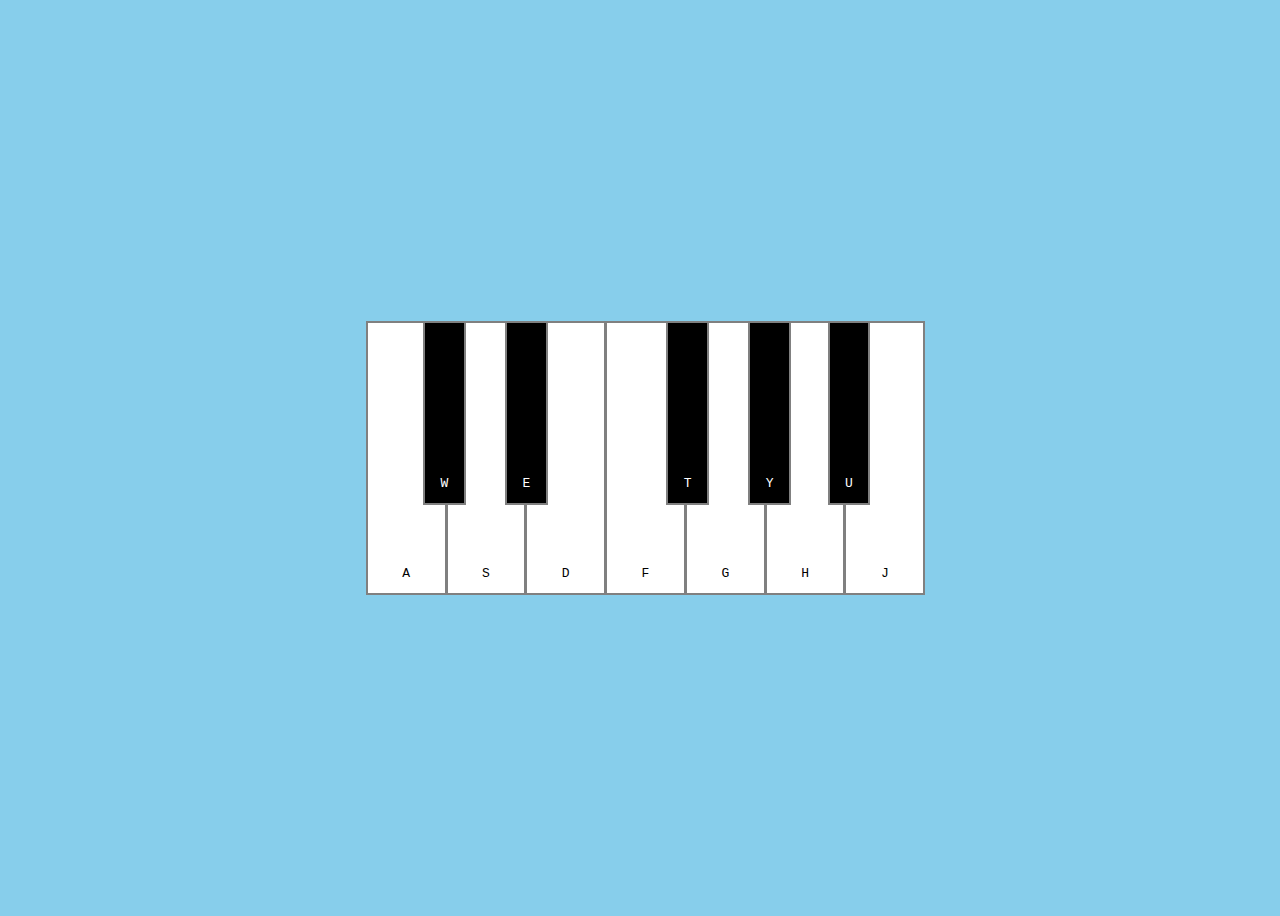
<file: index.html>
<!DOCTYPE html>
<html>
<head>
    <meta charset="utf-8">
    <title>Virtual piano</title>
    <link rel="stylesheet" href="./src/style.css">
</head>
<body>
    <div class="container">
        <div class="white-keys">
            <kbd>A</kbd>
            <kbd>S</kbd>
            <kbd>D</kbd>
            <kbd>F</kbd>
            <kbd>G</kbd>
            <kbd>H</kbd>
            <kbd>J</kbd>
        </div>
        <div class="black-keys">
            <kbd>W</kbd>
            <kbd>E</kbd>
            <kbd>T</kbd>
            <kbd>Y</kbd>
            <kbd>U</kbd>
        </div>
    </div>
    <script src="./src/script.js"></script>
</body>
</html>
</file>
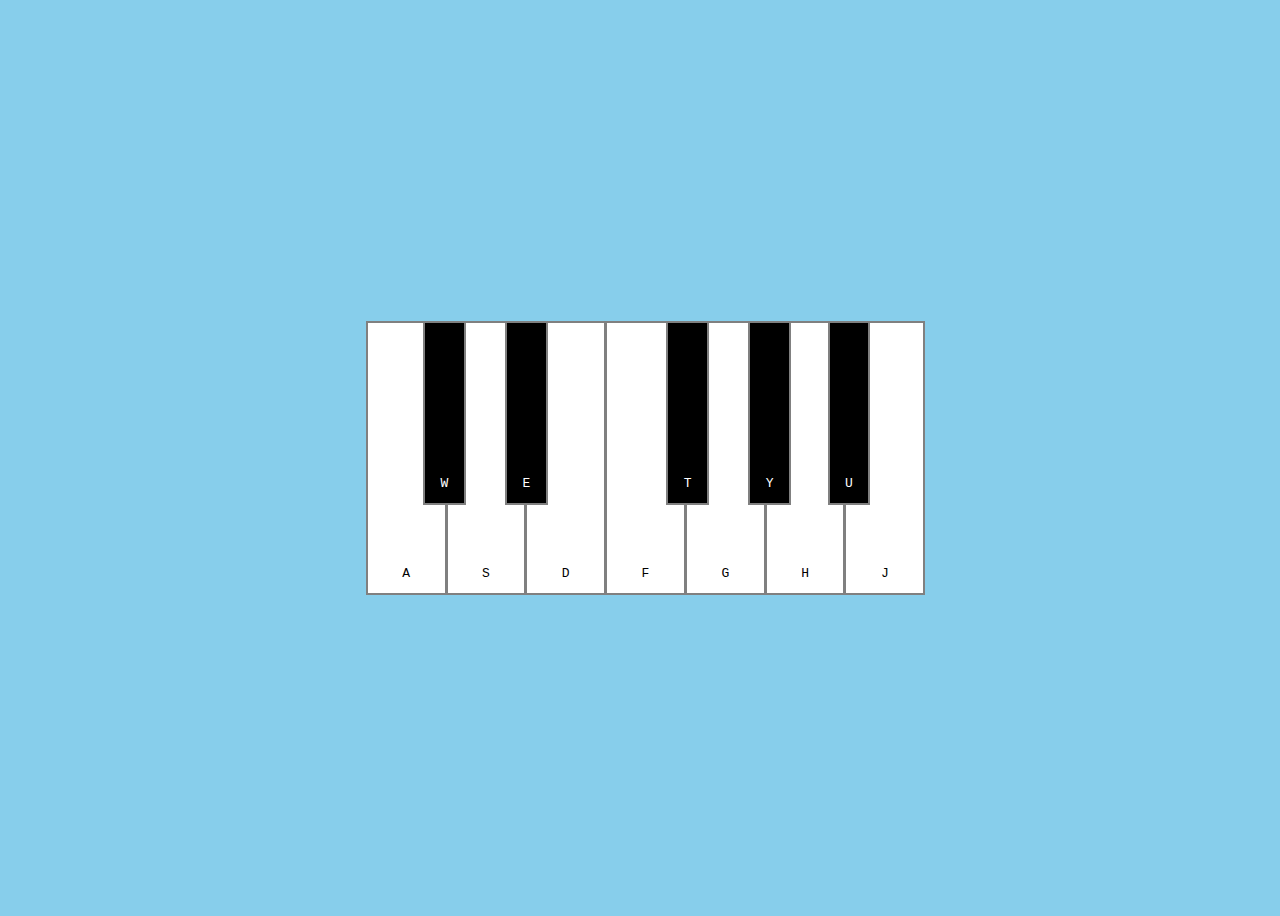
<file: src/index.html>
<!DOCTYPE html>
<html>
<head>
    <meta charset="utf-8">
    <title>Virtual piano</title>
    <link rel="stylesheet" href="style.css">
</head>
<body>
    <div class="container">
        <div class="white-keys">
            <kbd>A</kbd>
            <kbd>S</kbd>
            <kbd>D</kbd>
            <kbd>F</kbd>
            <kbd>G</kbd>
            <kbd>H</kbd>
            <kbd>J</kbd>
        </div>
        <div class="black-keys">
            <kbd>W</kbd>
            <kbd>E</kbd>
            <!--<div></div>-->
            <kbd>T</kbd>
            <kbd>Y</kbd>
            <kbd>U</kbd>
        </div>
    </div>
    <!-- <audio id="audioA" src="audio/A.mp3"></audio>
    <audio id="audioS" src="audio/S.mp3"></audio>
    <audio id="audioD" src="audio/D.mp3"></audio>
    <audio id="audioF" src="audio/F.mp3"></audio>
    <audio id="audioG" src="audio/G.mp3"></audio>
    <audio id="audioH" src="audio/H.mp3"></audio>
    <audio id="audioJ" src="audio/J.mp3"></audio> -->
    <script src="script.js"></script>
</body>
</html>
</file>
<file: src/style.css>
body {
    background: skyblue;
    display: flex;
    justify-content: center;
    align-items: center;
    height: 100vh;
    width: 100vw;
}

kbd {
    display: inline-block;
    /* position: relative; */
    border: .2vw solid grey;
    text-align: center;
    margin-left: -5px;
}

.container {
    position: relative;
}

.white-keys kbd {
    background-color: white;
    width: 6vw;
    height: 30vh;
}

.black-keys kbd {
    background-color: black;
    /* position: relative; */
    color: white;
    width: 3vw;
    height: 20vh;
}

.black-keys div:empty {
    background-color: transparent;
    border: none;
    width: 3vw;
    height: 20vh;
}

.black-keys {
    position: absolute;
    /* display: flex;
    justify-content: space-between; */
    width: 34vw;
    top: 0;
    left: 4.5vw;
    z-index: 1;
}

.black-keys :nth-child(2) {
    position: absolute;
    left: 6.4vw;
}

.black-keys :nth-child(3) {
    position: absolute;
    left: 19vw;
}

.black-keys :nth-child(4) {
    position: absolute;
    left: 25.4vw;
}

.black-keys :nth-child(5) {
    position: absolute;
    left: 31.6vw;
}

.black-keys kbd::before {
    content: "";
    display: block;
    width: 3vw;
    height: 17vh;
}

.white-keys kbd::before {
    content: "";
    display: block;
    width: 6vw;
    height: 27vh;
}
</file>
